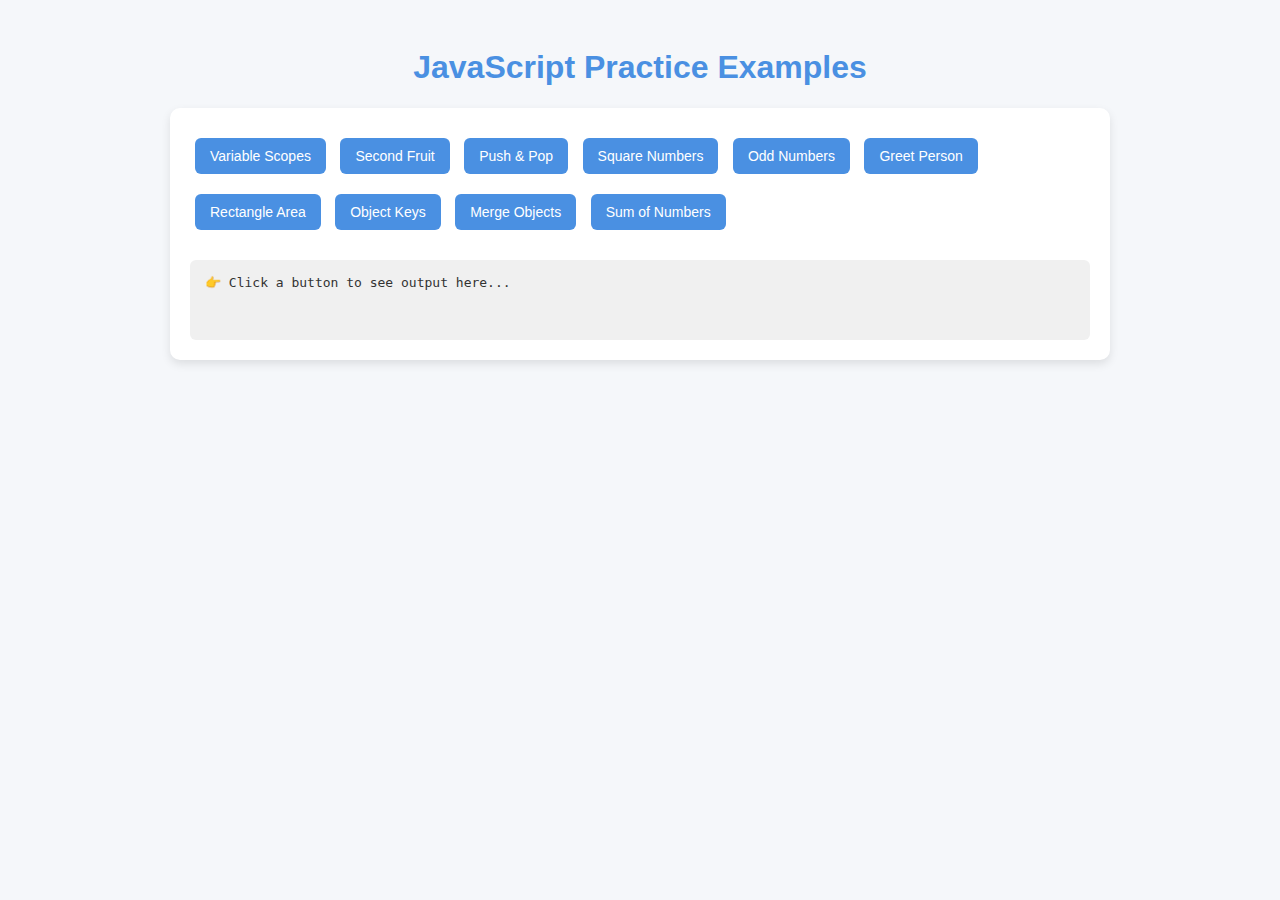
<file: index.html>
<!DOCTYPE html>
<html lang="en">

<head>
    <meta charset="UTF-8">
    <title>JavaScript Practice Examples</title>
    <style>
        body {
            font-family: Arial, sans-serif;
            background: #f5f7fa;
            color: #333;
            padding: 20px;
        }

        h1 {
            text-align: center;
            color: #4a90e2;
        }

        .container {
            max-width: 900px;
            margin: 0 auto;
            background: #fff;
            padding: 20px;
            border-radius: 10px;
            box-shadow: 0px 4px 10px rgba(0, 0, 0, 0.1);
        }

        button {
            display: inline-block;
            margin: 10px 5px;
            padding: 10px 15px;
            font-size: 14px;
            background: #4a90e2;
            color: #fff;
            border: none;
            border-radius: 6px;
            cursor: pointer;
            transition: 0.3s;
        }

        button:hover {
            background: #357abd;
        }

        .output {
            margin-top: 20px;
            padding: 15px;
            background: #f0f0f0;
            border-radius: 6px;
            min-height: 50px;
            font-family: monospace;
            white-space: pre-wrap;
        }
    </style>
</head>

<body>
    <h1>JavaScript Practice Examples</h1>
    <div class="container">
        <button onclick="variableScopes()">Variable Scopes</button>
        <button onclick="showSecondFruit()">Second Fruit</button>
        <button onclick="testPushAndPop()">Push & Pop</button>
        <button onclick="showSquares()">Square Numbers</button>
        <button onclick="showOddNumbers()">Odd Numbers</button>
        <button onclick="greetPerson(person)">Greet Person</button>
        <button onclick="showArea()">Rectangle Area</button>
        <button onclick="showKeys()">Object Keys</button>
        <button onclick="showMerged()">Merge Objects</button>
        <button onclick="showSum()">Sum of Numbers</button>

        <div class="output" id="output">👉 Click a button to see output here...</div>
    </div>

    <script>
        const outputDiv = document.getElementById('output');

        // 1️⃣ Variable scopes
        function variableScopes() {
            var x = "I am var";
            let y = "I am let";
            const z = "I am const";
            outputDiv.textContent = `${x}, ${y}, ${z}`;
        }

        // 2️⃣ Fruits array
        const fruits = ["Apple", "Banana", "Mango", "Orange", "Grapes"];
        function showSecondFruit() {
            outputDiv.textContent = "Second fruit: " + fruits[1];
        }

        // 3️⃣ Push and Pop
        function testPushAndPop() {
            let arr = [1, 2, 3];
            arr.push("NewElement");
            arr.pop();
            outputDiv.textContent = "Modified array: " + JSON.stringify(arr);
        }

        // 4️⃣ Square numbers
        const numbers = [1, 2, 3, 4, 5];
        function showSquares() {
            let squared = numbers.map(num => num * num);
            outputDiv.textContent = "Squared numbers: " + squared.join(", ");
        }

        // 5️⃣ Filter odd numbers
        function showOddNumbers() {
            let odds = numbers.filter(num => num % 2 !== 0);
            outputDiv.textContent = "Odd numbers: " + odds.join(", ");
        }

        // 6️⃣ Person object
        const person = {
            name: "Manish",
            age: 22,
            occupation: "Web Developer"
        };
        function greetPerson(obj) {
            outputDiv.textContent = `Hello, my name is ${obj.name}, I am ${obj.age} years old and I work as a ${obj.occupation}.`;
        }

        // 7️⃣ Rectangle area
        function showArea() {
            let rect = { width: 5, height: 10 };
            outputDiv.textContent = "Area of rectangle: " + (rect.width * rect.height);
        }

        // 8️⃣ Object keys
        function showKeys() {
            let keys = Object.keys(person);
            outputDiv.textContent = "Keys: " + keys.join(", ");
        }

        // 9️⃣ Merge objects
        function showMerged() {
            let obj1 = { a: 1, b: 2 };
            let obj2 = { c: 3, d: 4 };
            let merged = Object.assign({}, obj1, obj2);
            outputDiv.textContent = "Merged object: " + JSON.stringify(merged);
        }

        // 🔟 Reduce sum
        function showSum() {
            let sum = numbers.reduce((total, num) => total + num, 0);
            outputDiv.textContent = "Sum of numbers: " + sum;
        }
    </script>
</body>

</html>
</file>
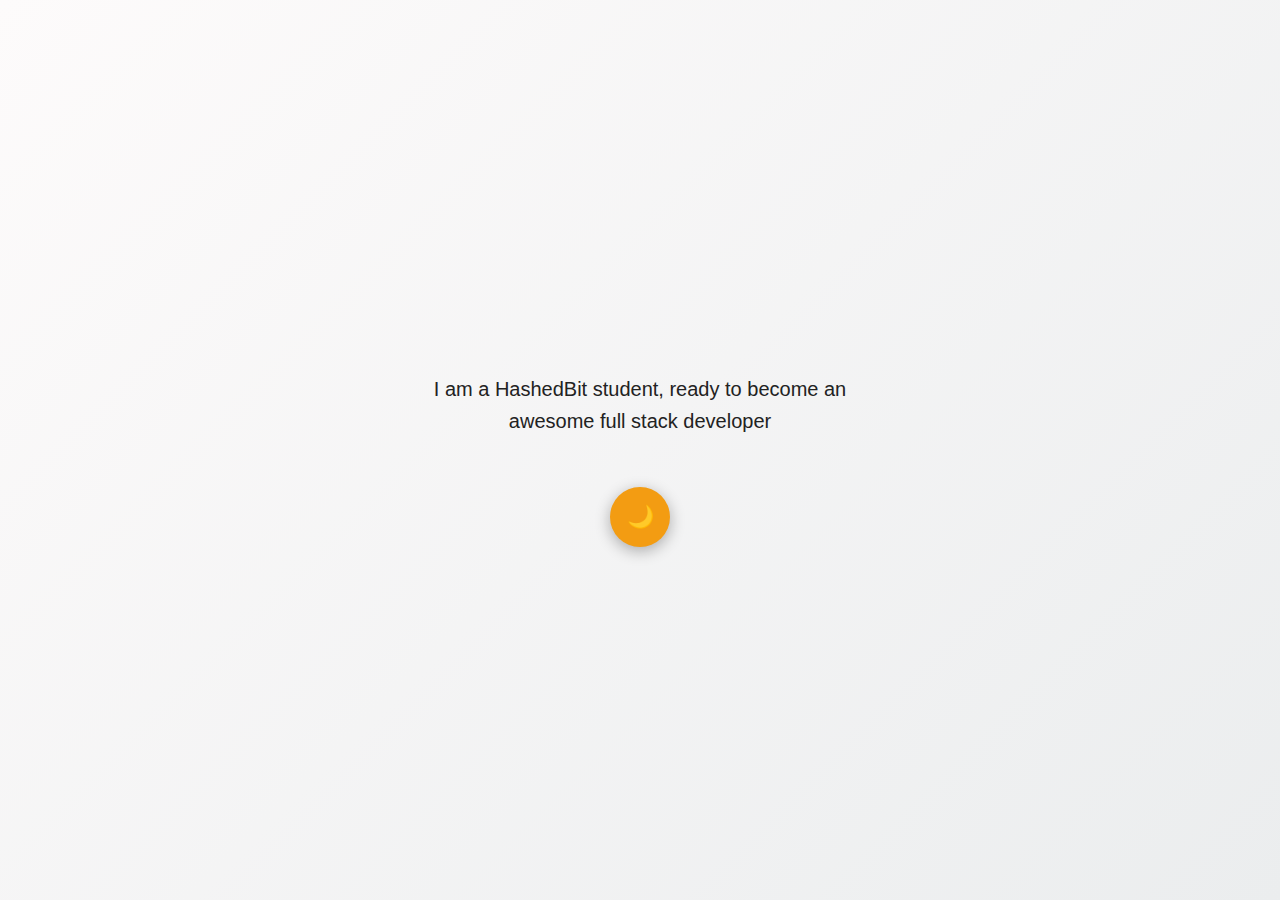
<file: a.html>
<!DOCTYPE html>
<html lang="en">

<head>
    <meta charset="UTF-8">
    <meta name="viewport" content="width=device-width, initial-scale=1.0">
    <title>Modern Theme Toggle</title>
    <style>
        body {
            margin: 0;
            padding: 0;
            font-family: "Poppins", sans-serif;
        }

        /* Container */
        #app {
            height: 100vh;
            display: flex;
            flex-direction: column;
            justify-content: center;
            align-items: center;
            text-align: center;
            transition: background 0.6s ease, color 0.6s ease;
        }

        /* Day Theme */
        .day {
            background: linear-gradient(135deg, #fdfbfb, #ebedee);
            color: #222;
        }

        /* Night Theme */
        .night {
            background: linear-gradient(135deg, #141e30, #243b55);
            color: #f9f9f9;
        }

        p {
            font-size: 20px;
            max-width: 500px;
            line-height: 1.6;
            padding: 0 20px;
        }

        /* Toggle Button */
        .toggle-btn {
            margin-top: 30px;
            width: 60px;
            height: 60px;
            border: none;
            border-radius: 50%;
            background: #4a90e2;
            color: white;
            font-size: 22px;
            cursor: pointer;
            display: flex;
            align-items: center;
            justify-content: center;
            box-shadow: 0 4px 15px rgba(0, 0, 0, 0.3);
            transition: background 0.4s ease, transform 0.3s ease, box-shadow 0.4s ease;
        }

        .toggle-btn:hover {
            transform: scale(1.1);
            box-shadow: 0 6px 20px rgba(0, 0, 0, 0.4);
        }

        .day .toggle-btn {
            background: #f39c12;
        }

        .night .toggle-btn {
            background: #3498db;
        }
    </style>
</head>

<body>
    <!-- Main Div -->
    <div id="app" class="day">
        <p>I am a HashedBit student, ready to become an awesome full stack developer</p>
        <button id="swap" class="toggle-btn" onclick="swapTheme()">🌙</button>
    </div>

    <script>
        function swapTheme() {
            let app = document.getElementById("app");
            let button = document.getElementById("swap");

            if (app.classList.contains("day")) {
                app.classList.remove("day");
                app.classList.add("night");
                button.textContent = "🌞"; // change to sun
            } else {
                app.classList.remove("night");
                app.classList.add("day");
                button.textContent = "🌙"; // change to moon
            }
        }
    </script>
</body>

</html>
</file>
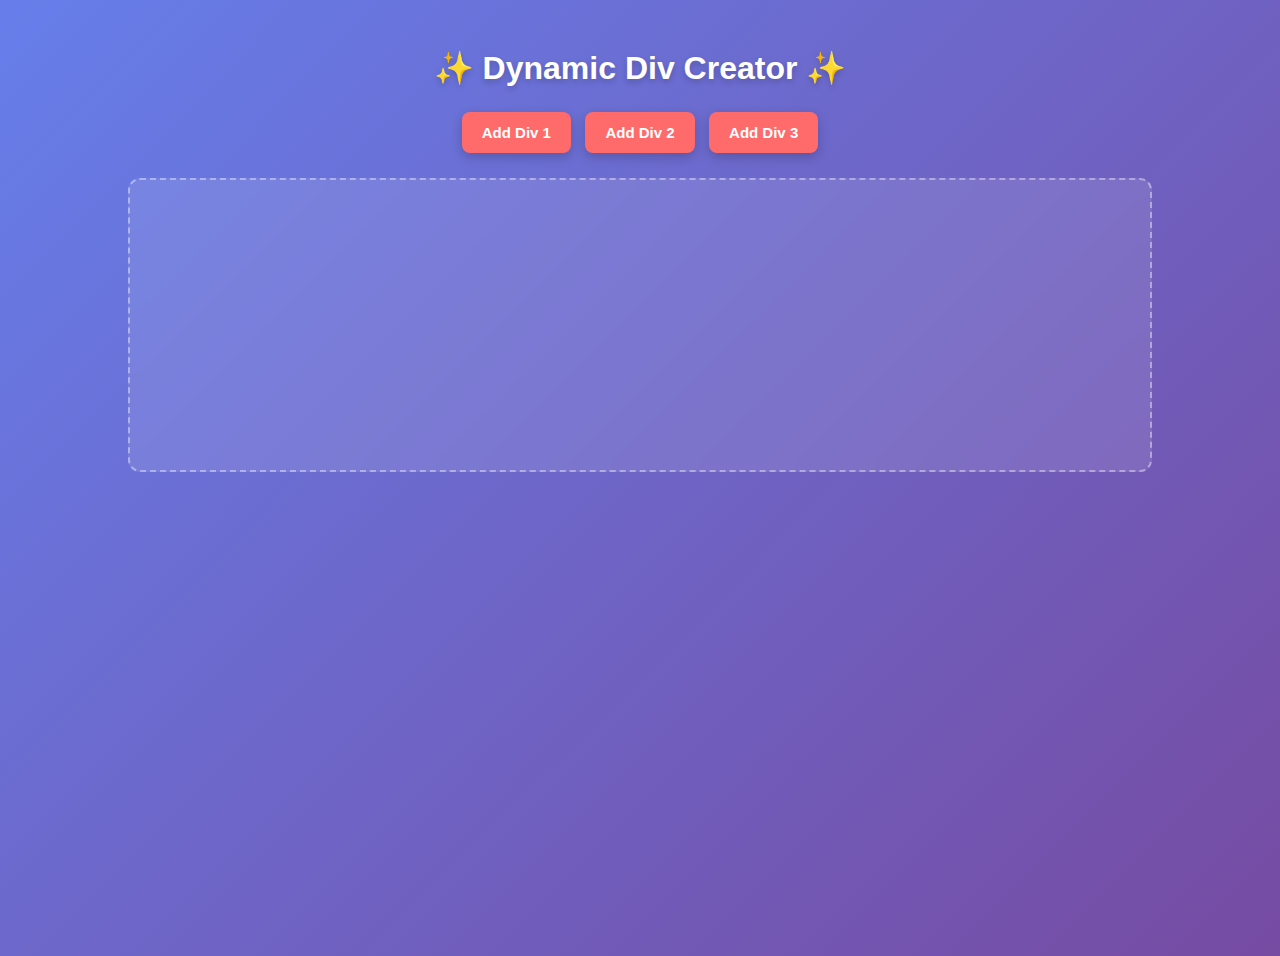
<file: b.html>
<!DOCTYPE html>
<html lang="en">

<head>
    <meta charset="UTF-8">
    <title>Modern Div Creator</title>
    <style>
        body {
            font-family: "Poppins", sans-serif;
            padding: 20px;
            background: linear-gradient(135deg, #667eea, #764ba2);
            color: #fff;
            min-height: 100vh;
            display: flex;
            flex-direction: column;
            align-items: center;
        }

        h1 {
            margin-bottom: 20px;
            font-size: 2rem;
            text-align: center;
            text-shadow: 0 3px 6px rgba(0, 0, 0, 0.2);
        }

        #container {
            margin-top: 20px;
            padding: 20px;
            border: 2px dashed rgba(255, 255, 255, 0.4);
            border-radius: 12px;
            min-height: 250px;
            display: flex;
            flex-wrap: wrap;
            gap: 15px;
            justify-content: center;
            width: 80%;
            background: rgba(255, 255, 255, 0.1);
            backdrop-filter: blur(12px);
        }

        .button {
            padding: 12px 20px;
            margin: 5px;
            border: none;
            border-radius: 8px;
            background: #ff6b6b;
            color: white;
            cursor: pointer;
            font-size: 15px;
            font-weight: 600;
            transition: all 0.3s ease;
            box-shadow: 0 4px 12px rgba(0, 0, 0, 0.2);
        }

        .button:hover {
            background: #ff4757;
            transform: translateY(-2px);
            box-shadow: 0 6px 15px rgba(0, 0, 0, 0.3);
        }

        .generated-div {
            background: rgba(255, 255, 255, 0.15);
            border: 1px solid rgba(255, 255, 255, 0.3);
            border-radius: 12px;
            color: #fff;
            font-weight: 500;
            display: flex;
            align-items: center;
            justify-content: center;
            box-shadow: 0 4px 12px rgba(0, 0, 0, 0.2);
            transition: transform 0.3s ease, box-shadow 0.3s ease;
        }

        .generated-div:hover {
            transform: scale(1.05);
            box-shadow: 0 8px 20px rgba(0, 0, 0, 0.4);
        }
    </style>
</head>

<body>
    <h1>✨ Dynamic Div Creator ✨</h1>

    <div>
        <button class="button" onclick="createDiv(200, 100, 'Hello World!')">Add Div 1</button>
        <button class="button" onclick="createDiv(150, 150, 'Second Div')">Add Div 2</button>
        <button class="button" onclick="createDiv(120, 80, 'Third Div')">Add Div 3</button>
    </div>

    <div id="container"></div>

    <script>
        function createDiv(width, height, text) {
            const container = document.getElementById("container");

            const newDiv = document.createElement("div");
            newDiv.classList.add("generated-div");

            // Apply size
            newDiv.style.width = width + "px";
            newDiv.style.height = height + "px";

            // Add text
            newDiv.textContent = text;

            container.appendChild(newDiv);
        }
    </script>
</body>

</html>
</file>
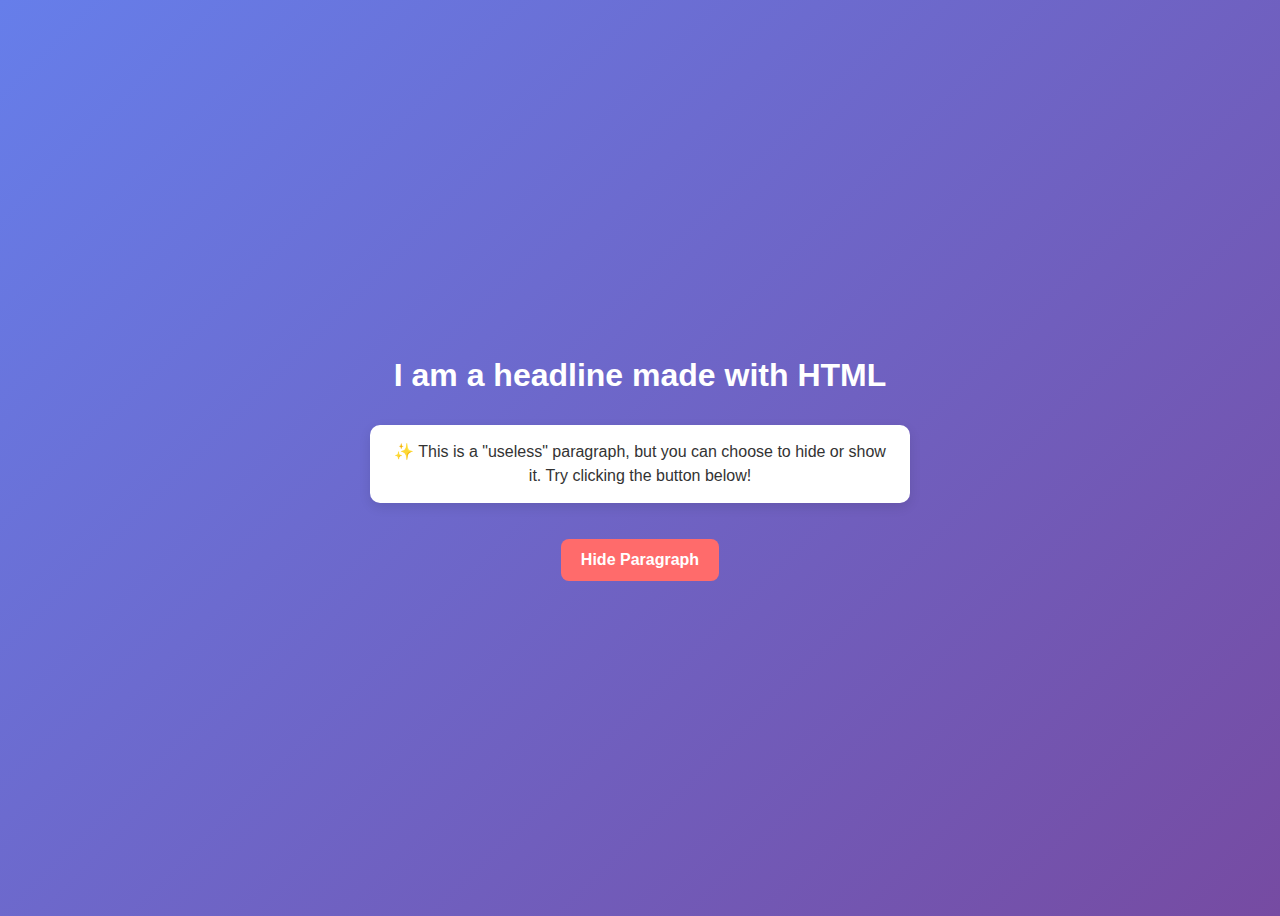
<file: c.html>
<!DOCTYPE html>
<html lang="en">

<head>
    <meta charset="UTF-8">
    <title>Toggle Paragraph Example</title>
    <style>
        body {
            font-family: "Segoe UI", Tahoma, Geneva, Verdana, sans-serif;
            display: flex;
            flex-direction: column;
            align-items: center;
            justify-content: center;
            min-height: 100vh;
            background: linear-gradient(135deg, #667eea, #764ba2);
            color: #333;
        }

        h1 {
            color: white;
            margin-bottom: 15px;
        }

        #useless-paragraph {
            max-width: 500px;
            padding: 15px 20px;
            background: white;
            border-radius: 10px;
            box-shadow: 0 4px 12px rgba(0, 0, 0, 0.1);
            text-align: center;
            font-size: 1rem;
            line-height: 1.5;
            transition: opacity 0.4s ease, transform 0.4s ease;
        }

        /* Hidden state with smooth fade */
        .hidden {
            opacity: 0;
            transform: scale(0.95);
            pointer-events: none;
            height: 0;
            margin: 0;
            padding: 0;
            overflow: hidden;
        }

        button {
            margin-top: 20px;
            padding: 12px 20px;
            border: none;
            border-radius: 8px;
            background: #ff6b6b;
            color: white;
            font-size: 1rem;
            font-weight: 600;
            cursor: pointer;
            transition: all 0.3s ease;
        }

        button:hover {
            background: #ff4757;
            transform: translateY(-2px);
            box-shadow: 0 4px 10px rgba(0, 0, 0, 0.2);
        }
    </style>
</head>

<body>

    <h1>I am a headline made with HTML</h1>

    <p id="useless-paragraph">✨ This is a "useless" paragraph, but you can choose to hide or show it. Try clicking the
        button below!</p>

    <button id="toggle-btn" onclick="toggleVisibility()">Hide Paragraph</button>

    <script>
        function toggleVisibility() {
            const para = document.getElementById("useless-paragraph");
            const button = document.getElementById("toggle-btn");

            // Toggle the hidden class
            para.classList.toggle("hidden");

            // Update button text
            if (para.classList.contains("hidden")) {
                button.textContent = "Show Paragraph";
            } else {
                button.textContent = "Hide Paragraph";
            }
        }
    </script>

</body>

</html>
</file>
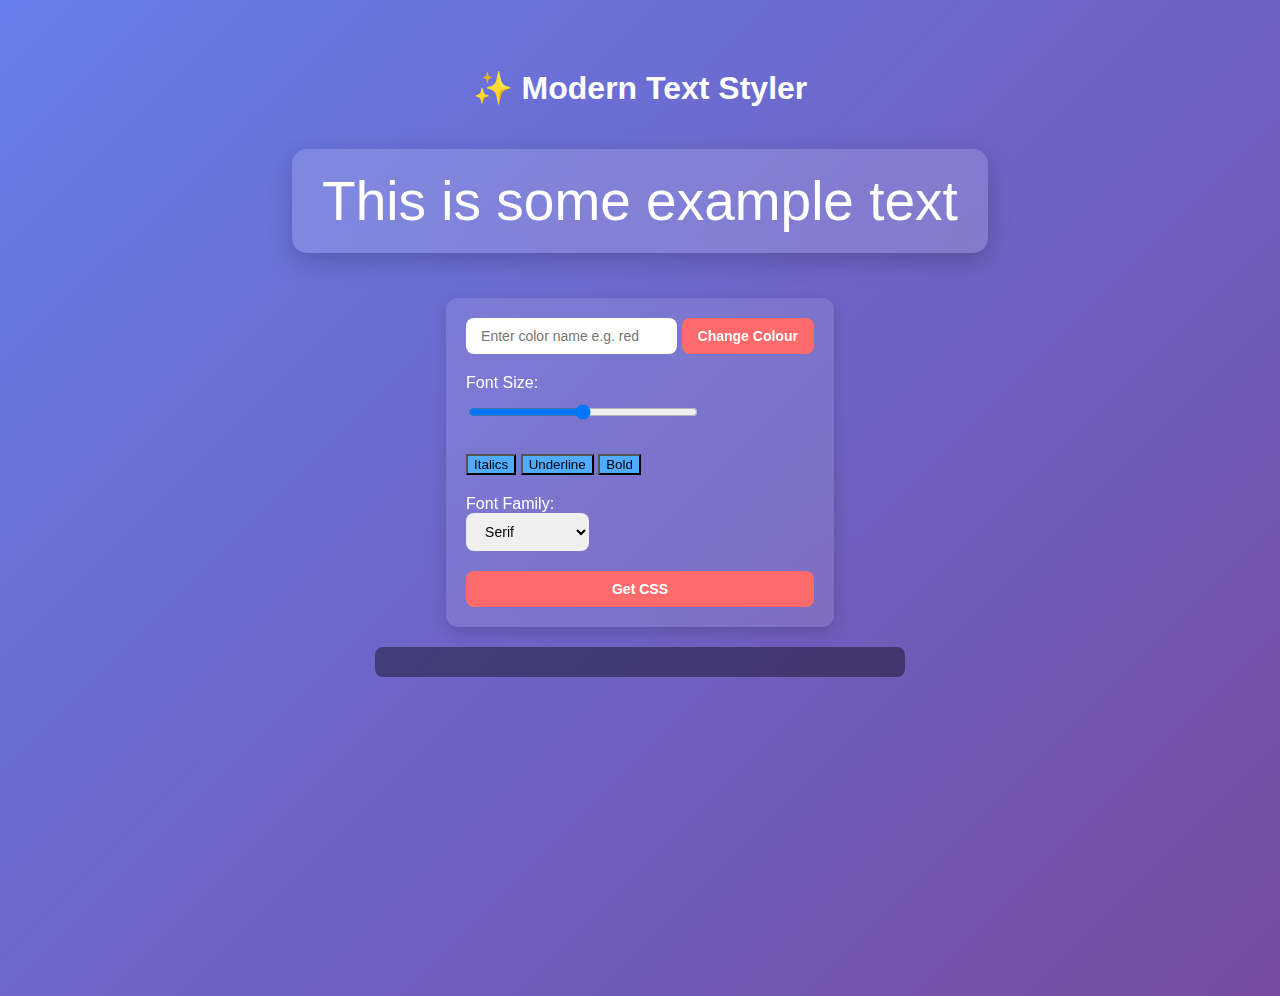
<file: d.html>
<!DOCTYPE html>
<html lang="en">

<head>
    <meta charset="UTF-8">
    <title>Modern Text Styler</title>
    <style>
        body {
            font-family: "Poppins", sans-serif;
            padding: 40px;
            background: linear-gradient(135deg, #667eea, #764ba2);
            color: #fff;
            display: flex;
            flex-direction: column;
            align-items: center;
            min-height: 100vh;
        }

        #text-container {
            margin: 20px 0;
            padding: 20px 30px;
            font-size: 55px;
            border-radius: 15px;
            background: rgba(255, 255, 255, 0.15);
            backdrop-filter: blur(10px);
            box-shadow: 0 8px 24px rgba(0, 0, 0, 0.2);
            transition: all 0.3s ease;
            color: white;
        }

        .controls {
            margin-top: 25px;
            display: flex;
            flex-direction: column;
            gap: 20px;
            background: rgba(255, 255, 255, 0.1);
            padding: 20px;
            border-radius: 12px;
            backdrop-filter: blur(10px);
            box-shadow: 0 6px 16px rgba(0, 0, 0, 0.15);
        }

        input[type="text"],
        select,
        input[type="range"] {
            padding: 10px 15px;
            border-radius: 8px;
            border: none;
            font-size: 14px;
            outline: none;
        }

        input[type="range"] {
            width: 200px;
        }

        .btn {
            padding: 10px 16px;
            border: none;
            border-radius: 8px;
            background: #ff6b6b;
            color: white;
            font-size: 14px;
            font-weight: 600;
            cursor: pointer;
            transition: 0.3s;
        }

        .btn:hover {
            background: #ff4757;
            transform: translateY(-2px);
            box-shadow: 0 4px 10px rgba(0, 0, 0, 0.2);
        }

        .stylebt {
            background: #4facfe;
        }

        .stylebt:hover {
            background: #3b8bd9;
        }

        .active {
            background: #20c997 !important;
        }

        #css-props {
            margin-top: 20px;
            font-family: monospace;
            white-space: pre-wrap;
            background: rgba(0, 0, 0, 0.4);
            padding: 15px;
            border-radius: 8px;
            width: 100%;
            max-width: 500px;
            word-wrap: break-word;
        }
    </style>
</head>

<body>
    <h1>✨ Modern Text Styler</h1>

    <div id='text-container'>This is some example text</div>

    <div class="controls">
        <!-- Color Controls -->
        <div>
            <input type="text" id="colorbox" placeholder="Enter color name e.g. red">
            <button id="colorchange" class="btn">Change Colour</button>
        </div>

        <!-- Font Size -->
        <div>
            <label for="fontsize">Font Size:</label><br>
            <input type="range" id="fontsize" min="10" max="100" value="55">
        </div>

        <!-- Style Buttons -->
        <div>
            <button id="italic" class="stylebt">Italics</button>
            <button id="underline" class="stylebt">Underline</button>
            <button id="bold" class="stylebt">Bold</button>
        </div>

        <!-- Font Family -->
        <div>
            <label for="list">Font Family:</label><br>
            <select id="list">
                <option value="serif">Serif</option>
                <option value="sans-serif">Sans-Serif</option>
                <option value="monospace">Monospace</option>
                <option value="cursive">Cursive</option>
                <option value="fantasy">Fantasy</option>
            </select>
        </div>

        <!-- Get CSS -->
        <button id="getstyle" class="btn">Get CSS</button>
    </div>

    <p id="css-props"></p>

    <script>
        const textContainer = document.getElementById("text-container");
        const colorBox = document.getElementById("colorbox");
        const fontSizeSlider = document.getElementById("fontsize");
        const cssProps = document.getElementById("css-props");

        // Change color
        document.getElementById("colorchange").addEventListener("click", () => {
            textContainer.style.color = colorBox.value || "white";
        });

        // Change font size
        fontSizeSlider.addEventListener("input", () => {
            textContainer.style.fontSize = fontSizeSlider.value + "px";
        });

        // Toggle style buttons
        function toggleStyle(id, styleProp, value) {
            const btn = document.getElementById(id);
            btn.addEventListener("click", () => {
                if (textContainer.style[styleProp] === value) {
                    textContainer.style[styleProp] = "";
                    btn.classList.remove("active");
                } else {
                    textContainer.style[styleProp] = value;
                    btn.classList.add("active");
                }
            });
        }

        toggleStyle("italic", "fontStyle", "italic");
        toggleStyle("underline", "textDecoration", "underline");
        toggleStyle("bold", "fontWeight", "bold");

        // Font family
        document.getElementById("list").addEventListener("change", (e) => {
            textContainer.style.fontFamily = e.target.value;
        });

        // Get CSS
        document.getElementById("getstyle").addEventListener("click", () => {
            let styles = "";

            if (textContainer.style.color) styles += `color: ${textContainer.style.color}; `;
            if (textContainer.style.fontSize) styles += `font-size: ${textContainer.style.fontSize}; `;
            if (textContainer.style.fontStyle === "italic") styles += `font-style: italic; `;
            if (textContainer.style.textDecoration === "underline") styles += `text-decoration: underline; `;
            if (textContainer.style.fontWeight === "bold") styles += `font-weight: bold; `;
            if (textContainer.style.fontFamily) styles += `font-family: ${textContainer.style.fontFamily}; `;

            cssProps.textContent = styles.trim();
        });
    </script>
</body>

</html>
</file>
